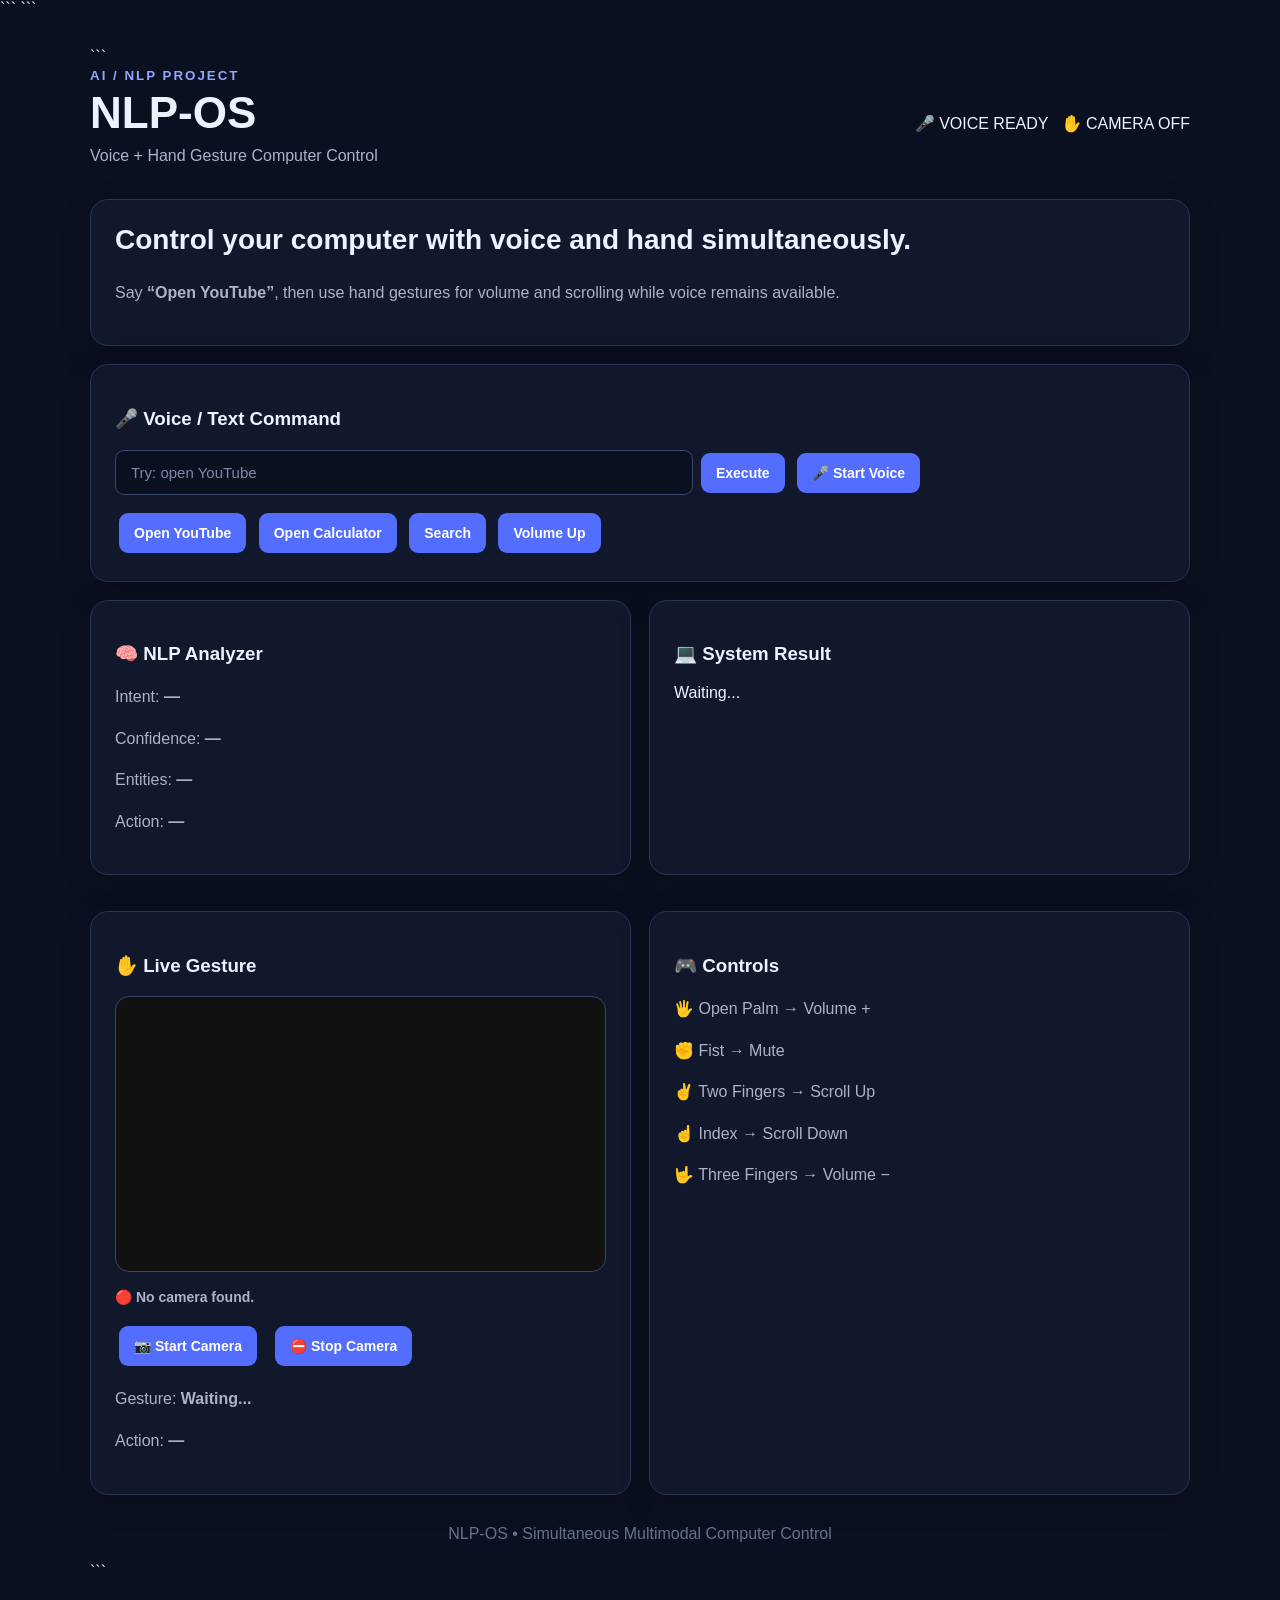
<file: index.html>
<!DOCTYPE html>

<html lang="en">
<head>
    <meta charset="UTF-8">
    <meta name="viewport" content="width=device-width, initial-scale=1.0">

```
<title>NLP-OS</title>

<link rel="stylesheet" href="/static/style.css">

<style>
    #camera {
        width: 100%;
        max-width: 520px;
        aspect-ratio: 16 / 9;
        object-fit: cover;
        border-radius: 14px;
        background: #111;
        display: block;
        margin: 12px 0;
    }

    #cameraStatus {
        font-weight: 600;
    }

    .camera-buttons {
        display: flex;
        gap: 10px;
        flex-wrap: wrap;
        margin-top: 10px;
    }

    .camera-buttons button {
        cursor: pointer;
    }
</style>
```

</head>

<body>

<main>

```
<header>
    <div>
        <small>AI / NLP PROJECT</small>
        <h1>NLP-OS</h1>
        <p>Voice + Hand Gesture Computer Control</p>
    </div>

    <div>
        <span id="voice">🎤 VOICE READY</span>
        &nbsp;
        <span id="cam">✋ CAMERA STARTING</span>
    </div>
</header>

<section class="hero">
    <h2>Control your computer with voice and hand simultaneously.</h2>

    <p>
        Say <b>“Open YouTube”</b>, then use hand gestures for
        volume and scrolling while voice remains available.
    </p>
</section>

<section class="box">

    <h3>🎤 Voice / Text Command</h3>

    <input
        id="cmd"
        placeholder="Try: open YouTube"
    >

    <button onclick="send()">Execute</button>

    <button id="voiceBtn">
        🎤 Start Voice
    </button>

    <div class="examples">

        <button onclick="quick('Open YouTube')">
            Open YouTube
        </button>

        <button onclick="quick('Open Calculator')">
            Open Calculator
        </button>

        <button onclick="quick('Search for Python NLP')">
            Search
        </button>

        <button onclick="quick('Volume Up')">
            Volume Up
        </button>

    </div>

</section>

<div class="grid">

    <section class="box">

        <h3>🧠 NLP Analyzer</h3>

        <p>
            Intent:
            <b id="intent">—</b>
        </p>

        <p>
            Confidence:
            <b id="conf">—</b>
        </p>

        <p>
            Entities:
            <b id="entities">—</b>
        </p>

        <p>
            Action:
            <b id="action">—</b>
        </p>

    </section>

    <section class="box">

        <h3>💻 System Result</h3>

        <div id="result">
            Waiting...
        </div>

    </section>

    <section class="box">

        <h3>✋ Live Gesture</h3>

        <video
            id="camera"
            autoplay
            playsinline
            muted
        ></video>

        <p id="cameraStatus">
            📷 Starting camera...
        </p>

        <div class="camera-buttons">

            <button onclick="startCamera()">
                📷 Start Camera
            </button>

            <button onclick="stopCamera()">
                ⛔ Stop Camera
            </button>

        </div>

        <p>
            Gesture:
            <b id="gesture">Waiting...</b>
        </p>

        <p>
            Action:
            <b id="gaction">—</b>
        </p>

    </section>

    <section class="box">

        <h3>🎮 Controls</h3>

        <p>🖐️ Open Palm → Volume +</p>

        <p>✊ Fist → Mute</p>

        <p>✌️ Two Fingers → Scroll Up</p>

        <p>☝️ Index → Scroll Down</p>

        <p>🤟 Three Fingers → Volume −</p>

    </section>

</div>

<footer>
    NLP-OS • Simultaneous Multimodal Computer Control
</footer>
```

</main>

<script>

let cameraStream = null;

async function startCamera() {

    const video = document.getElementById("camera");
    const status = document.getElementById("cameraStatus");
    const camIndicator = document.getElementById("cam");

    try {

        if (
            !navigator.mediaDevices ||
            !navigator.mediaDevices.getUserMedia
        ) {

            status.textContent =
                "❌ Browser does not support camera access.";

            camIndicator.textContent =
                "✋ CAMERA NOT SUPPORTED";

            return;
        }

        if (cameraStream) {

            status.textContent =
                "🟢 Camera already running";

            camIndicator.textContent =
                "✋ CAMERA ON";

            return;
        }

        status.textContent =
            "📷 Requesting camera permission...";

        cameraStream =
            await navigator.mediaDevices.getUserMedia({

                video: {
                    width: {
                        ideal: 1280
                    },

                    height: {
                        ideal: 720
                    },

                    facingMode: "user"
                },

                audio: false
            });

        video.srcObject = cameraStream;

        await video.play();

        status.textContent =
            "🟢 Camera ON";

        camIndicator.textContent =
            "✋ CAMERA ON";

    } catch (error) {

        console.error("Camera error:", error);

        cameraStream = null;

        if (error.name === "NotAllowedError") {

            status.textContent =
                "🔴 Camera permission denied. Click Start Camera and Allow.";

        } else if (error.name === "NotFoundError") {

            status.textContent =
                "🔴 No camera found.";

        } else if (error.name === "NotReadableError") {

            status.textContent =
                "🔴 Camera is being used by another application.";

        } else {

            status.textContent =
                "🔴 Camera error: " + error.message;
        }

        camIndicator.textContent =
            "✋ CAMERA OFF";
    }
}

function stopCamera() {

    const video =
        document.getElementById("camera");

    const status =
        document.getElementById("cameraStatus");

    const camIndicator =
        document.getElementById("cam");

    if (cameraStream) {

        cameraStream
            .getTracks()
            .forEach(track => track.stop());

        cameraStream = null;
    }

    video.srcObject = null;

    status.textContent =
        "⚪ Camera stopped";

    camIndicator.textContent =
        "✋ CAMERA OFF";
}

window.addEventListener(
    "load",
    function () {
        startCamera();
    }
);

</script>

<script src="/static/app.js"></script>

</body>
</html>
</file>
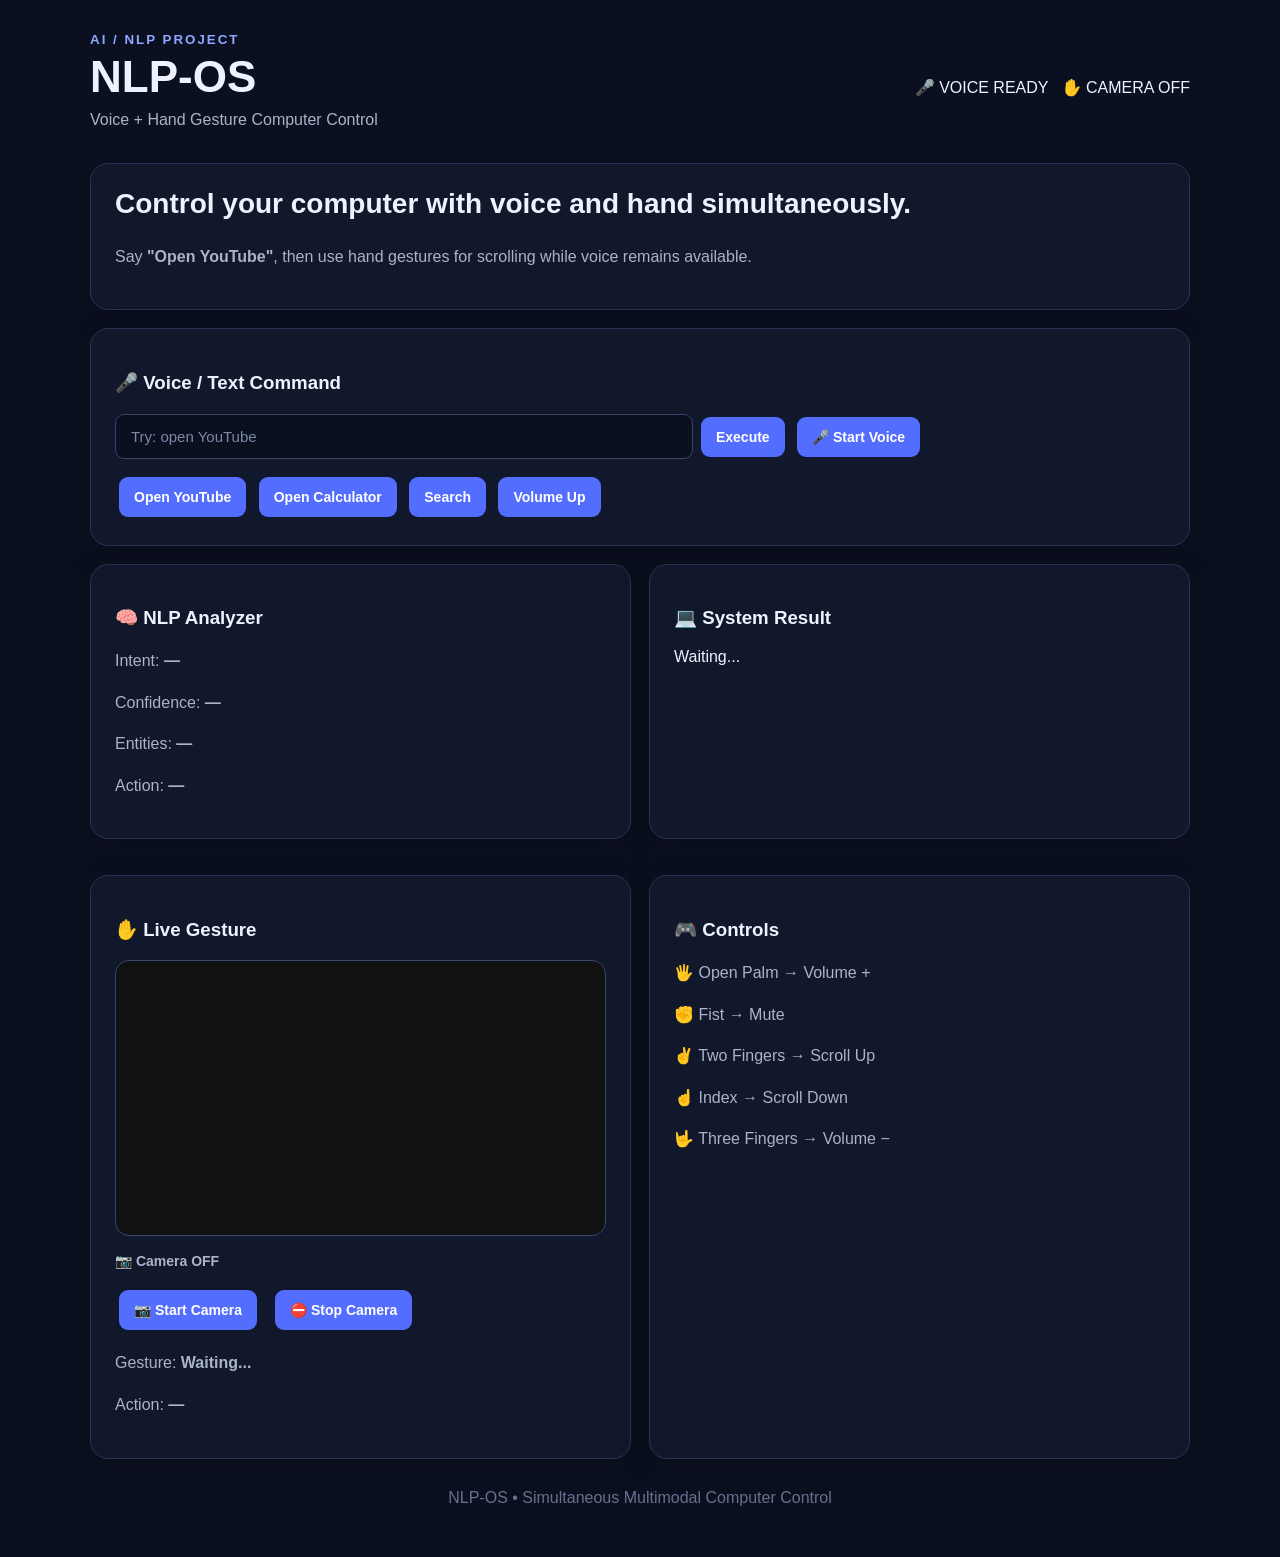
<file: templates/index.html>
<!DOCTYPE html>
<html lang="en">

<head>

    <meta charset="UTF-8">

    <meta name="viewport"
          content="width=device-width, initial-scale=1.0">

    <title>NLP-OS</title>

    <link rel="stylesheet"
          href="/static/style.css">

    <style>

        #camera {
            width: 100%;
            max-width: 520px;
            aspect-ratio: 16 / 9;
            object-fit: cover;
            border-radius: 14px;
            background: #111;
            display: block;
            margin: 12px 0;
            transform: scaleX(-1);
        }

        #cameraStatus {
            font-weight: 600;
        }

        .camera-buttons {
            display: flex;
            gap: 10px;
            flex-wrap: wrap;
            margin-top: 10px;
        }

        .camera-buttons button {
            cursor: pointer;
        }

    </style>

</head>

<body>

<main>

<header>

    <div>

        <small>AI / NLP PROJECT</small>

        <h1>NLP-OS</h1>

        <p>
            Voice + Hand Gesture Computer Control
        </p>

    </div>

    <div>

        <span id="voice">
            🎤 VOICE READY
        </span>

        &nbsp;

        <span id="cam">
            ✋ CAMERA OFF
        </span>

    </div>

</header>


<section class="hero">

    <h2>
        Control your computer with voice and hand simultaneously.
    </h2>

    <p>

        Say <b>"Open YouTube"</b>,
        then use hand gestures for
        scrolling while voice remains available.

    </p>

</section>


<section class="box">

    <h3>
        🎤 Voice / Text Command
    </h3>

    <input
        id="cmd"
        placeholder="Try: open YouTube"
    >

    <button
        onclick="send()">
        Execute
    </button>

    <button
        id="voiceBtn">
        🎤 Start Voice
    </button>


    <div class="examples">

        <button
            onclick="quick('Open YouTube')">
            Open YouTube
        </button>

        <button
            onclick="quick('Open Calculator')">
            Open Calculator
        </button>

        <button
            onclick="quick('Search for Python NLP')">
            Search
        </button>

        <button
            onclick="quick('Volume Up')">
            Volume Up
        </button>

    </div>

</section>


<div class="grid">


<section class="box">

    <h3>
        🧠 NLP Analyzer
    </h3>

    <p>
        Intent:
        <b id="intent">—</b>
    </p>

    <p>
        Confidence:
        <b id="conf">—</b>
    </p>

    <p>
        Entities:
        <b id="entities">—</b>
    </p>

    <p>
        Action:
        <b id="action">—</b>
    </p>

</section>


<section class="box">

    <h3>
        💻 System Result
    </h3>

    <div id="result">
        Waiting...
    </div>

</section>


<section class="box">

    <h3>
        ✋ Live Gesture
    </h3>


    <video
        id="camera"
        autoplay
        playsinline
        muted>
    </video>


    <p id="cameraStatus">
        📷 Camera OFF
    </p>


    <div class="camera-buttons">

        <button
            id="startCameraBtn"
            onclick="startCamera()">
            📷 Start Camera
        </button>

        <button
            onclick="stopCamera()">
            ⛔ Stop Camera
        </button>

    </div>


    <p>
        Gesture:
        <b id="gesture">
            Waiting...
        </b>
    </p>


    <p>
        Action:
        <b id="gaction">
            —
        </b>
    </p>

</section>


<section class="box">

    <h3>
        🎮 Controls
    </h3>

    <p>
        🖐️ Open Palm → Volume +
    </p>

    <p>
        ✊ Fist → Mute
    </p>

    <p>
        ✌️ Two Fingers → Scroll Up
    </p>

    <p>
        ☝️ Index → Scroll Down
    </p>

    <p>
        🤟 Three Fingers → Volume −
    </p>

</section>


</div>


<footer>

    NLP-OS • Simultaneous Multimodal Computer Control

</footer>


</main>


<script src="/static/app.js?v=2"></script>
</body>

</html>
</file>
<file: static/style.css>
* {
    box-sizing: border-box;
}

body {
    margin: 0;
    min-height: 100vh;
    background: #0b1020;
    color: #eef2ff;
    font-family: "Segoe UI", Arial, sans-serif;
}

.container,
main {
    width: 90%;
    max-width: 1100px;
    margin: 0 auto;
    padding: 30px 0;
}

/* Header */
header {
    display: flex;
    justify-content: space-between;
    align-items: center;
    gap: 20px;
}

h1 {
    margin: 5px 0;
    font-size: 44px;
    line-height: 1.1;
}

small {
    color: #8fa7ff;
    letter-spacing: 2px;
    font-weight: 600;
}

header p {
    margin-top: 10px;
    color: #aab3ca;
}

/* Main Cards */
.hero,
.box {
    background: #11182c;
    border: 1px solid #293454;
    border-radius: 18px;
    padding: 24px;
    margin-top: 18px;
    box-shadow: 0 8px 30px rgba(0, 0, 0, 0.18);
}

.hero h2 {
    margin-top: 0;
    font-size: 28px;
}

.hero p,
.box p {
    color: #aab3ca;
    line-height: 1.6;
}

/* Grid */
.grid {
    display: grid;
    grid-template-columns: repeat(2, minmax(0, 1fr));
    gap: 18px;
}

/* Command Input */
input {
    width: 55%;
    padding: 13px 15px;
    border-radius: 9px;
    border: 1px solid #39456a;
    outline: none;
    background: #0a1020;
    color: #ffffff;
    font-size: 15px;
}

input::placeholder {
    color: #7d89a8;
}

input:focus {
    border-color: #6f85ff;
    box-shadow: 0 0 0 3px rgba(83, 109, 254, 0.15);
}

/* Buttons */
button {
    padding: 12px 15px;
    margin: 4px;
    border: 0;
    border-radius: 9px;
    background: #536dfe;
    color: #ffffff;
    font-size: 14px;
    font-weight: 600;
    cursor: pointer;
    transition: 0.2s ease;
}

button:hover {
    transform: translateY(-1px);
    filter: brightness(1.08);
}

button:active {
    transform: translateY(0);
}

/* Example Commands */
.examples {
    margin-top: 12px;
}

.examples span {
    display: inline-block;
    background: #121a31;
    border: 1px solid #293454;
    padding: 9px 12px;
    margin: 4px;
    border-radius: 20px;
    font-size: 12px;
    color: #cbd4f5;
}

/* Camera */
video {
    width: 100%;
    max-width: 700px;
    display: block;
    margin: 15px auto;
    border-radius: 14px;
    border: 1px solid #39456a;
    background: #050812;
}

/* Status */
#cameraStatus {
    color: #aab3ca;
    font-size: 14px;
}

/* Footer */
footer {
    text-align: center;
    color: #66718e;
    margin-top: 30px;
    padding-bottom: 20px;
}

/* Mobile */
@media (max-width: 700px) {

    .container,
    main {
        width: 94%;
        padding: 20px 0;
    }

    header {
        flex-direction: column;
        align-items: flex-start;
    }

    h1 {
        font-size: 34px;
    }

    .grid {
        grid-template-columns: 1fr;
    }

    input {
        width: 100%;
        margin-bottom: 8px;
    }

    button {
        margin: 4px 2px;
    }

    .hero,
    .box {
        padding: 18px;
    }
}
</file>
